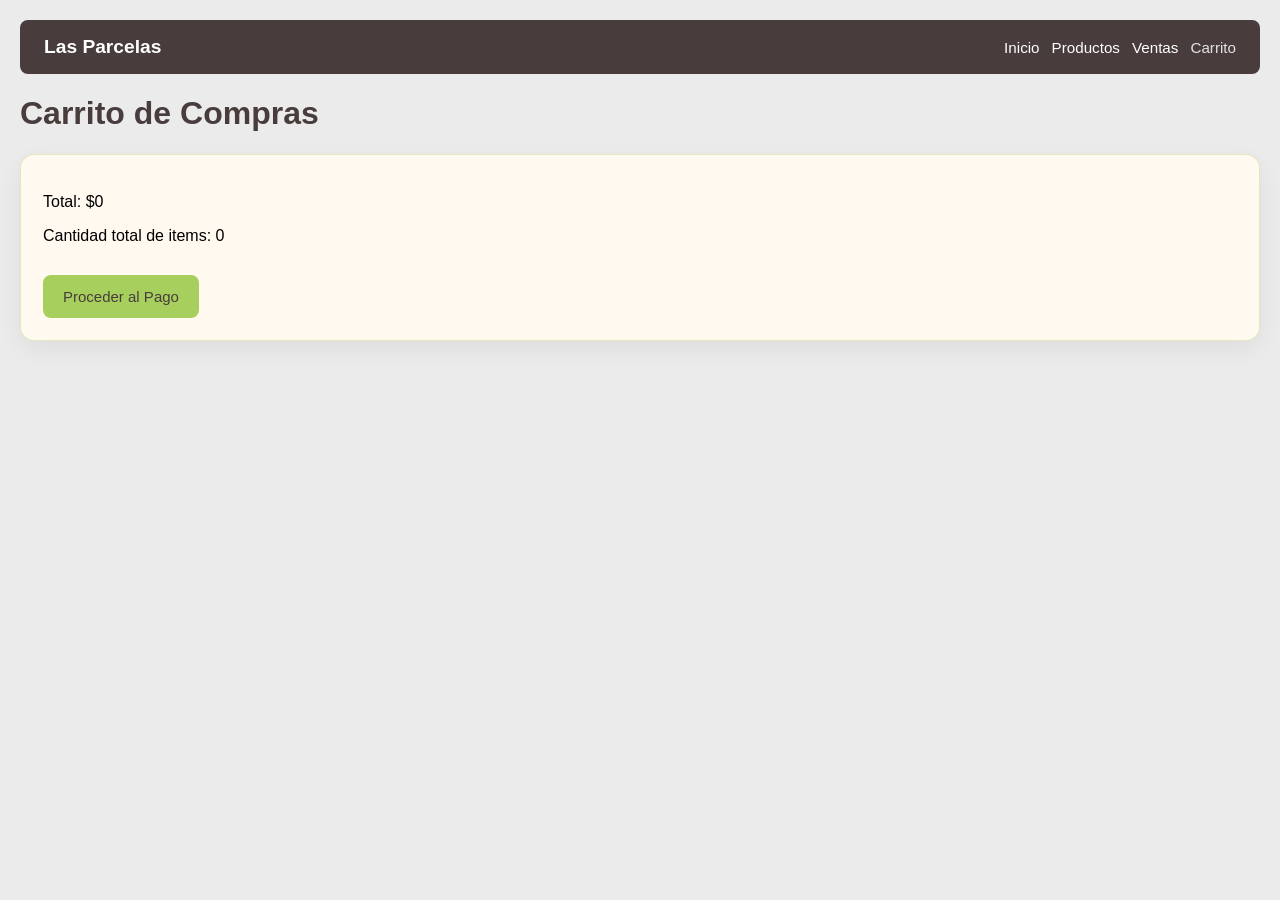
<file: carrito.html>
<!DOCTYPE html>
<html lang="es">
<head>
    <meta charset="UTF-8">
    <meta name="viewport" content="width=device-width, initial-scale=1.0">
    <title>Las parcelas - Carrito de Compras</title>

    <style>
        body {
            font-family: Arial, sans-serif;
            margin: 0;
            padding: 20px;
            background-color: #ebebeb;
        }
        h1 {
            color: #483d3c;
        }
        .cart-container {
            background-color: #fff9f0;
            padding: 22px;
            border-radius: 14px;
            box-shadow: 0 8px 24px rgba(0,0,0,0.06);
            border: 1px solid rgba(167, 207, 93, 0.35);
        }
        .cart-item {
            display: flex;
            align-items: center;
            margin-bottom: 16px;
            padding: 16px;
            background-color: #ffffff;
            border-radius: 14px;
            border: 1px solid rgba(167, 207, 93, 0.18);
            box-shadow: 0 3px 8px rgba(0,0,0,0.05);
        }
        .cart-item:last-child {
            margin-bottom: 0;
        }
        .cart-item-image {
            flex: 0 0 90px;
            margin-right: 18px;
        }
        .cart-item-image img {
            width: 90px;
            height: 90px;
            object-fit: cover;
            border-radius: 12px;
            border: 1px solid #e4d6b2;
        }
        .cart-item-details {
            flex: 1;
            display: flex;
            flex-direction: column;
            gap: 6px;
        }
        .cart-item-name {
            font-weight: bold;
            font-size: 17px;
            color: #483d3c;
        }
        .cart-item-price {
            color: #5d5d5d;
            font-size: 14px;
        }
        .quantity-controls {
            display: flex;
            align-items: center;
            gap: 8px;
            margin: 6px 0;
        }
        .btn-quantity {
            width: 32px;
            height: 32px;
            border: none;
            background-color: #A7CF5D;
            color: white;
            border-radius: 6px;
            cursor: pointer;
            font-size: 16px;
            font-weight: bold;
        }
        .quantity {
            min-width: 40px;
            text-align: center;
            font-weight: bold;
        }
        .item-total {
            font-weight: bold;
            color: #A97555;
            font-size: 16px;
        }
        .cart-container button {
            border: none;
            padding: 13px 20px;
            background-color: #A7CF5D;
            color: #483d3c;
            border-radius: 8px;
            cursor: pointer;
            font-size: 15px;
            margin-top: 14px;
        }
        .cart-container button:hover {
            background-color: #97bf48;
        }
        .btn-remove {
            background-color: #A97555;
            color: white;
            border: none;
            padding: 6px 12px;
            border-radius: 4px;
            cursor: pointer;
            font-size: 12px;
            align-self: flex-start;
            margin-top: 5px;
        }
        .main-nav {
            display: flex;
            justify-content: space-between;
            align-items: center;
            background: #483D3C;
            color: white;
            padding: 1rem 1.5rem;
            border-radius: 8px;
            margin-bottom: 20px;
        }
        .main-nav h1 {
            margin: 0;
            font-size: 1.2rem;
            color: white;
        }
        .main-nav .nav-links {
            display: flex;
            gap: 12px;
            align-items: center;
        }
        .main-nav .nav-links a {
            color: white;
            text-decoration: none;
            font-size: 0.95rem;
        }
        .main-nav .nav-links a:hover,
        .main-nav .nav-links a.active {
            opacity: 0.85;
        }
        #mensaje-exito {
            display: none;
            margin-top: 20px;
            padding: 15px;
            background-color: #f4f2e8;
            color: #483d3c;
            border: 1px solid #c3e6cb;
            border-radius: 6px;
            text-align: center;
            font-weight: bold;
            font-size: 18px;
        }
    </style>
</head>
<body>
    <nav class="main-nav">
        <h1>Las Parcelas</h1>
        <div class="nav-links">
            <a href="index.html">Inicio</a>
            <a href="productos.html">Productos</a>
            <a href="ventas.html">Ventas</a>
            <a href="carrito.html" class="active">Carrito</a>
        </div>
    </nav>
    <h1>Carrito de Compras</h1>
    <div class="cart-container">
        <ul id="cart-items"></ul>
        <p>Total: <span id="cart-total">$0</span></p>
        <p>Cantidad total de items: <span id="cart-count">0</span></p>
        <button onclick="mostrarPago()">Proceder al Pago</button>
    </div>
    <div id="pago" style="display: none;">
        <h2>Información de Pago</h2>
        <form onsubmit="finalizarCompra(); return false;">
            <label for="nombre">Nombre:</label>
            <input type="text" id="nombre" required><br>
            <label for="email">Email:</label>
            <input type="email" id="email" required><br>
            <label for="direccion">Dirección:</label>
            <input type="text" id="direccion" required><br>
            <button type="submit">Confirmar Compra</button>
        </form>
        <div id="mensaje-exito">
            ¡Pago exitoso! Gracias por tu compra. su pedido será procesado pronto.
        </div>
    </div>
    <script src="carrito.js"></script>
</body>
</html>
</file>
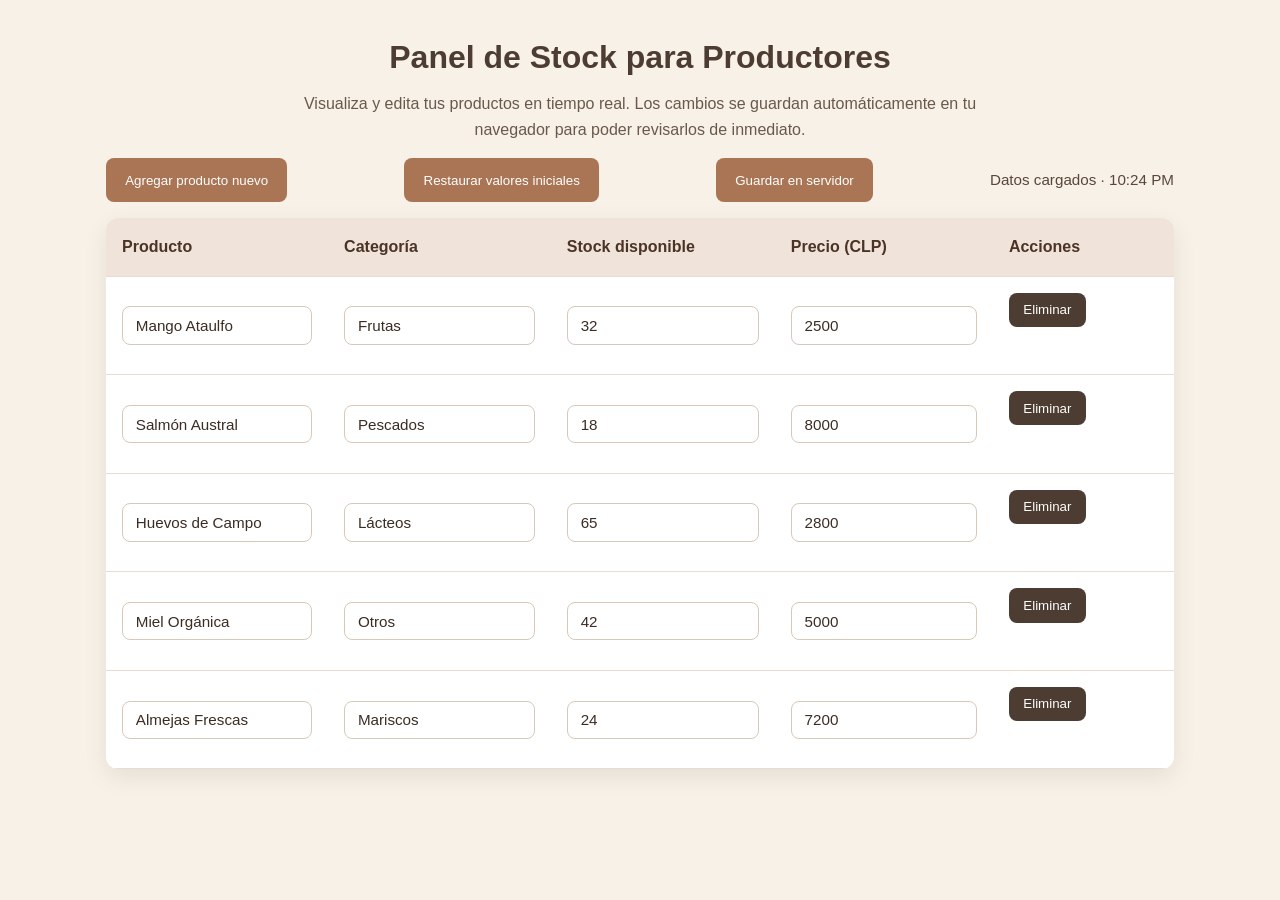
<file: ventas-producctores.html>
<!DOCTYPE html>
<html lang="es">
<head>
    <meta charset="UTF-8">
    <meta name="viewport" content="width=device-width, initial-scale=1.0">
    <title>Panel de Productores - Las Parcelas</title>
    <link rel="stylesheet" href="styles.css">
    <script src="shared-stock.js"></script>
    <style>
        body {
            background: #F7F1E7;
            color: #333;
        }
        .producer-header {
            text-align: center;
            padding: 2rem 1rem 1rem;
        }
        .producer-header h1 {
            margin: 0;
            color: #4D3C31;
        }
        .producer-header p {
            margin: 0.5rem auto 0;
            max-width: 720px;
            color: #6B584B;
        }
        .producer-panel {
            max-width: 1100px;
            margin: 0 auto;
            padding: 0 1rem 3rem;
        }
        .panel-actions {
            display: flex;
            flex-wrap: wrap;
            justify-content: space-between;
            gap: 1rem;
            margin-bottom: 1rem;
            align-items: center;
        }
        .panel-actions button {
            background: #A97555;
            color: white;
            border: none;
            padding: 0.9rem 1.2rem;
            border-radius: 8px;
            cursor: pointer;
            transition: background 0.2s ease;
        }
        .panel-actions button:hover {
            background: #8a5a44;
        }
        .panel-actions .status-text {
            color: #5a463a;
            font-size: 0.95rem;
        }
        .table-wrapper {
            overflow-x: auto;
            background: white;
            border-radius: 12px;
            box-shadow: 0 8px 24px rgba(0,0,0,0.08);
        }
        .stock-table {
            width: 100%;
            border-collapse: collapse;
            min-width: 760px;
        }
        .stock-table th,
        .stock-table td {
            padding: 1rem 1rem;
            border-bottom: 1px solid #E6DDD2;
            text-align: left;
        }
        .stock-table th {
            background: #F0E4DA;
            color: #4B3326;
            font-weight: 700;
        }
        .stock-table tbody tr:hover {
            background: #FFF5EA;
        }
        .stock-table input,
        .stock-table select {
            width: 100%;
            padding: 0.6rem 0.8rem;
            border: 1px solid #D9C8B7;
            border-radius: 8px;
            background: #fff;
            color: #3b2c24;
            font-size: 0.95rem;
        }
        .stock-table input:focus,
        .stock-table select:focus {
            outline: 2px solid #A97555;
            outline-offset: 2px;
            border-color: #A97555;
        }
        .save-chip {
            display: inline-flex;
            align-items: center;
            justify-content: center;
            padding: 0.3rem 0.7rem;
            border-radius: 999px;
            font-size: 0.85rem;
            color: white;
            background: #4E8F4B;
            opacity: 0;
            transition: opacity 0.2s ease;
        }
        .stock-table tbody tr.saved .save-chip {
            opacity: 1;
        }
        .stock-table button {
            background: #4D3C31;
            color: white;
            border: none;
            border-radius: 8px;
            padding: 0.6rem 0.9rem;
            cursor: pointer;
        }
        .stock-table button:hover {
            background: #36261c;
        }
        .empty-state {
            padding: 2rem;
            text-align: center;
            color: #816653;
        }
        @media (max-width: 760px) {
            .panel-actions {
                flex-direction: column;
                align-items: stretch;
            }
        }
    </style>
</head>
<body>
    <header class="producer-header">
        <h1>Panel de Stock para Productores</h1>
        <p>Visualiza y edita tus productos en tiempo real. Los cambios se guardan automáticamente en tu navegador para poder revisarlos de inmediato.</p>
    </header>

    <main class="producer-panel">
        <div class="panel-actions">
            <button id="add-product">Agregar producto nuevo</button>
            <button id="reset-data">Restaurar valores iniciales</button>
            <button id="save-server">Guardar en servidor</button>
            <span class="status-text" id="update-status">Última actualización: nunca</span>
        </div>

        <div class="table-wrapper">
            <table class="stock-table">
                <thead>
                    <tr>
                        <th>Producto</th>
                        <th>Categoría</th>
                        <th>Stock disponible</th>
                        <th>Precio (CLP)</th>
                        <th>Acciones</th>
                    </tr>
                </thead>
                <tbody id="stock-table-body"></tbody>
            </table>
            <div class="empty-state" id="empty-state" style="display:none;">
                No hay productos definidos. Agrega uno para comenzar.
            </div>
        </div>
    </main>

    <script>
        const tableBody = document.getElementById('stock-table-body');
        const updateStatusText = document.getElementById('update-status');
        const emptyState = document.getElementById('empty-state');

        function setStatus(message) {
            const time = new Date().toLocaleTimeString([], { hour: '2-digit', minute: '2-digit' });
            updateStatusText.textContent = `${message} · ${time}`;
        }

        async function saveToServer(products) {
            const ok = await saveProducts(products, { server: true });
            setStatus(ok ? 'Guardado en servidor' : 'Guardado local; servidor no disponible');
        }

        function formatPrice(value) {
            return new Intl.NumberFormat('es-CL', { style: 'currency', currency: 'CLP', maximumFractionDigits: 0 }).format(value);
        }

        function renderTable() {
            const products = loadProducts();
            tableBody.innerHTML = '';

            if (!products.length) {
                emptyState.style.display = 'block';
                return;
            }

            emptyState.style.display = 'none';

            products.forEach(product => {
                const row = document.createElement('tr');
                const content = `
                    <td><input type="text" data-field="name" data-id="${product.id}" value="${product.name}" /></td>
                    <td><input type="text" data-field="category" data-id="${product.id}" value="${product.category}" /></td>
                    <td><input type="number" min="0" step="1" data-field="stock" data-id="${product.id}" value="${product.stock}" /></td>
                    <td><input type="number" min="0" step="100" data-field="price" data-id="${product.id}" value="${product.price}" /></td>
                    <td>
                        <button type="button" data-action="delete" data-id="${product.id}">Eliminar</button>
                        <div class="save-chip">Guardado</div>
                    </td>
                `;
                row.innerHTML = content;
                tableBody.appendChild(row);
            });

            tableBody.querySelectorAll('input').forEach(input => {
                input.addEventListener('input', handleInputChange);
            });

            tableBody.querySelectorAll('button[data-action="delete"]').forEach(button => {
                button.addEventListener('click', handleDeleteProduct);
            });
        }

        function handleInputChange(event) {
            const input = event.target;
            const id = Number(input.dataset.id);
            const field = input.dataset.field;
            const products = loadProducts();
            const product = products.find(item => item.id === id);

            if (!product) return;

            if (field === 'stock') {
                product.stock = Math.max(0, Number(input.value) || 0);
            } else if (field === 'price') {
                product.price = Math.max(0, Number(input.value) || 0);
            } else {
                product[field] = input.value;
            }

            saveProducts(products);
            setStatus('Guardado automáticamente');
            showSavedIndicator(id);
        }

        function showSavedIndicator(id) {
            const buttonCell = tableBody.querySelector(`button[data-id="${id}"]`);
            if (!buttonCell) return;
            const chip = buttonCell.parentElement.querySelector('.save-chip');
            if (!chip) return;
            chip.style.opacity = '1';
            setTimeout(() => {
                chip.style.opacity = '0';
            }, 1200);
        }

        function handleDeleteProduct(event) {
            const id = Number(event.target.dataset.id);
            let products = loadProducts();
            products = products.filter(item => item.id !== id);
            saveProducts(products);
            renderTable();
        }

        function addProduct() {
            const products = loadProducts();
            const nextId = products.length ? Math.max(...products.map(item => item.id)) + 1 : 1;
            products.push({ id: nextId, name: 'Nuevo producto', category: 'Categoria', stock: 0, price: 0 });
            saveProducts(products);
            renderTable();
            setStatus('Producto agregado');
        }

        function resetData() {
            resetProducts();
            renderTable();
            setStatus('Valores restaurados');
        }

        document.getElementById('add-product').addEventListener('click', addProduct);
        document.getElementById('reset-data').addEventListener('click', resetData);
        document.getElementById('save-server').addEventListener('click', () => {
            const products = loadProducts();
            saveToServer(products);
        });

        renderTable();
        setStatus('Datos cargados');

    </script>
</body>
</html>
</file>
<file: styles.css>
/* Paleta de colores
   - #F9EBC4 (crema/beige claro) - Fondo principal
   - #A7CF5D (verde lima) - Acentos, botones, elementos destacados
   - #A97555 (terracota) - Elementos secundarios, bordes
   - #483D3C (marrón oscuro) - Texto, pies de página
*/

/* Estilos generales */
* {
    margin: 0;
    padding: 0;
    box-sizing: border-box;
    font-family: 'Arial', sans-serif;
}

body {
    background-color: #F9EBC4;
    color: #483D3C;
    line-height: 1.6;
}

h1, h2, h3, h4, h5, h6 {
    color: #483D3C;
    margin-bottom: 1rem;
}

a {
    text-decoration: none;
    color: #483D3C;
    transition: color 0.3s ease;
}

a:hover {
    color: #A97555;
}

button, .btn-details, .btn-category, .btn-submit {
    background-color: #A7CF5D;
    color: #483D3C;
    border: none;
    padding: 8px 16px;
    border-radius: 4px;
    cursor: pointer;
    transition: background-color 0.3s ease;
}

a {
    text-decoration: none;
    color: #483D3C;
    transition: color 0.3s ease;
}

button:hover, .btn-details:hover, .btn-category:hover, .btn-submit:hover {
    background-color: #96bd4c;
}

section {
    padding: 2rem 1rem;
    margin-bottom: 2rem;
}

section h2 {
    text-align: center;
    margin-bottom: 2rem;
    position: relative;
    padding-bottom: 0.5rem;
}

section h2::after {
    content: '';
    position: absolute;
    bottom: 0;
    left: 50%;
    transform: translateX(-50%);
    width: 100px;
    height: 3px;
    background-color: #A7CF5D;
}

/* Menú de navegación */
.main-nav {
    display: flex;
    justify-content: space-between;
    align-items: center;
    padding: 1rem 2rem;
    background-color: #483D3C;
    color: #F9EBC4;
    position: relative;
}

.logo h1 {
    color: #F9EBC4;
    font-size: 1.8rem;
    margin: 0;
    flex: 1;
}

.nav-links {
    display: flex;
    gap: 1.5rem;
    justify-content: center;
    flex: 2;
    margin: 0 1rem;
}

.nav-links a {
    color: #F9EBC4;
    font-weight: bold;
    padding: 0.5rem;
}

.nav-links a:hover, .nav-links a.active {
    color: #A7CF5D;
}

/* Botón de cuenta */
.account-button {
    display: inline-flex;
    align-items: center;
    gap: 0.4rem;
    padding: 0.5rem 0.9rem;
    background: #A7CF5D;
    color: #483D3C;
    border-radius: 999px;
    cursor: pointer;
    transition: all 0.2s ease;
    text-decoration: none;
    border: none;
    font-size: 0.95rem;
    font-weight: 600;
    margin-left: 1rem;
}

.account-button:hover {
    background: #96bd4c;
}

.account-button.logged-in {
    background: #A7CF5D;
}

.account-button img {
    width: 20px;
    height: 20px;
    object-fit: contain;
    flex-shrink: 0;
}

#user-status {
    font-weight: 500;
    white-space: nowrap;
}


/* Notificaciones de éxito */
.success-notification {
    position: fixed;
    top: 20px;
    right: 20px;
    background: #28a745;
    color: white;
    padding: 1rem 1.5rem;
    border-radius: 8px;
    box-shadow: 0 4px 12px rgba(0, 0, 0, 0.15);
    z-index: 10000;
    transform: translateX(100%);
    transition: transform 0.3s ease;
    max-width: 300px;
}

.success-notification.show {
    transform: translateX(0);
}

.notification-content {
    display: flex;
    align-items: center;
    gap: 0.75rem;
}

.notification-icon {
    font-size: 1.2rem;
}

.notification-text {
    font-weight: 500;
    font-size: 0.9rem;
}

/* Modal de autenticación */
.auth-modal {
    display: none;
    position: fixed;
    top: 0;
    left: 0;
    width: 100%;
    height: 100%;
    background-color: rgba(0, 0, 0, 0.6);
    z-index: 1000;
    justify-content: center;
    align-items: center;
    backdrop-filter: blur(2px);
}

.auth-modal.active {
    display: flex;
}

.auth-modal-content {
    background-color: white;
    border-radius: 12px;
    box-shadow: 0 10px 40px rgba(0, 0, 0, 0.2);
    width: 100%;
    max-width: 450px;
    max-height: 90vh;
    position: relative;
    display: flex;
    flex-direction: column;
    animation: modalSlideIn 0.3s ease-out;
}

@keyframes modalSlideIn {
    from {
        opacity: 0;
        transform: translateY(-20px) scale(0.95);
    }
    to {
        opacity: 1;
        transform: translateY(0) scale(1);
    }
}

.close-auth-modal {
    position: absolute;
    top: 1rem;
    right: 1rem;
    background: none;
    border: none;
    font-size: 1.5rem;
    cursor: pointer;
    color: #666;
    z-index: 1001;
    width: 30px;
    height: 30px;
    border-radius: 50%;
    display: flex;
    align-items: center;
    justify-content: center;
    transition: all 0.2s ease;
}

.close-auth-modal:hover {
    background: #f5f5f5;
    color: #333;
}

/* Pestañas de autenticación */
.auth-tabs {
    display: flex;
    border-bottom: 1px solid #eee;
    background: #f8f9fa;
}

.auth-tab {
    flex: 1;
    padding: 1rem;
    background: none;
    border: none;
    border-bottom: 3px solid transparent;
    cursor: pointer;
    font-size: 1rem;
    font-weight: 600;
    color: #666;
    transition: all 0.3s ease;
    position: relative;
}

.auth-tab.active {
    color: #A97555;
    border-bottom-color: #A97555;
    background: white;
}

.auth-tab:hover:not(.active) {
    color: #A97555;
    background: rgba(169, 117, 85, 0.05);
}

.auth-tab-content {
    display: none;
    max-height: calc(90vh - 120px); /* Altura máxima considerando las pestañas y padding */
    overflow-y: auto;
    padding: 0;
}

.auth-tab-content.active {
    display: block;
}

/* Formularios de autenticación */
.auth-form {
    padding: 2rem 1.5rem;
}

.auth-form h2 {
    text-align: center;
    margin-bottom: 0.5rem;
    color: #483D3C;
    font-size: 1.5rem;
}

.auth-subtitle {
    text-align: center;
    color: #666;
    margin-bottom: 2rem;
    font-size: 0.9rem;
}

.form-row {
    display: flex;
    gap: 1rem;
}

.form-row .form-group {
    flex: 1;
}

.form-group {
    margin-bottom: 1.5rem;
}

.form-group label {
    display: block;
    margin-bottom: 0.5rem;
    color: #483D3C;
    font-weight: 500;
    font-size: 0.9rem;
}

.form-group input {
    width: 100%;
    padding: 0.875rem 1rem;
    border: 2px solid #e1e5e9;
    border-radius: 8px;
    font-size: 1rem;
    box-sizing: border-box;
    transition: all 0.3s ease;
    background: #fafbfc;
}

.form-group input:focus {
    outline: none;
    border-color: #A97555;
    background: white;
    box-shadow: 0 0 0 3px rgba(169, 117, 85, 0.1);
}

.form-group input:invalid:not(:placeholder-shown) {
    border-color: #dc3545;
}

.error-message {
    color: #dc3545;
    font-size: 0.8rem;
    margin-top: 0.25rem;
    min-height: 1rem;
}

/* Input de contraseña */
.password-input {
    position: relative;
}

.toggle-password {
    position: absolute;
    right: 0.75rem;
    top: 50%;
    transform: translateY(-50%);
    background: none;
    border: none;
    cursor: pointer;
    color: #666;
    font-size: 1.2rem;
    padding: 0.25rem;
    border-radius: 4px;
    transition: all 0.2s ease;
}

.toggle-password:hover {
    background: rgba(0, 0, 0, 0.05);
}

/* Opciones del formulario */
.form-options {
    display: flex;
    justify-content: space-between;
    align-items: center;
    margin-bottom: 1.5rem;
}

.checkbox-label {
    display: flex;
    align-items: center;
    cursor: pointer;
    font-size: 0.9rem;
    color: #666;
}

.checkbox-label input[type="checkbox"] {
    margin-right: 0.5rem;
    accent-color: #A97555;
}

.checkbox-label.terms {
    align-items: flex-start;
    line-height: 1.4;
}

.checkbox-label.terms input[type="checkbox"] {
    margin-top: 0.125rem;
}

.terms-link {
    color: #A97555;
    text-decoration: none;
}

.terms-link:hover {
    text-decoration: underline;
}

.forgot-password {
    color: #A97555;
    text-decoration: none;
    font-size: 0.9rem;
    font-weight: 500;
}

.forgot-password:hover {
    text-decoration: underline;
}

/* Medidor de fuerza de contraseña */
.password-strength {
    margin-top: 0.5rem;
}

.strength-meter {
    height: 4px;
    background: #e1e5e9;
    border-radius: 2px;
    overflow: hidden;
    margin-bottom: 0.25rem;
}

.strength-fill {
    height: 100%;
    width: 0%;
    transition: all 0.3s ease;
    border-radius: 2px;
}

.strength-fill.weak {
    background: #dc3545;
    width: 33%;
}

.strength-fill.medium {
    background: #ffc107;
    width: 66%;
}

.strength-fill.strong {
    background: #28a745;
    width: 100%;
}

.strength-text {
    font-size: 0.8rem;
    color: #666;
}

/* Botones de autenticación */
.btn-auth {
    width: 100%;
    padding: 0.875rem 1.5rem;
    background: linear-gradient(135deg, #A97555 0%, #8b5d45 100%);
    color: white;
    border: none;
    border-radius: 8px;
    font-size: 1rem;
    font-weight: 600;
    cursor: pointer;
    transition: all 0.3s ease;
    display: flex;
    align-items: center;
    justify-content: center;
    gap: 0.5rem;
    position: relative;
    overflow: hidden;
}

.btn-auth:hover:not(:disabled) {
    transform: translateY(-1px);
    box-shadow: 0 4px 12px rgba(169, 117, 85, 0.3);
}

.btn-auth:disabled {
    opacity: 0.7;
    cursor: not-allowed;
    transform: none;
}

.btn-spinner {
    width: 16px;
    height: 16px;
    border: 2px solid rgba(255, 255, 255, 0.3);
    border-top: 2px solid white;
    border-radius: 50%;
    animation: spin 1s linear infinite;
}

@keyframes spin {
    0% { transform: rotate(0deg); }
    100% { transform: rotate(360deg); }
}

/* Footer de autenticación */
.auth-footer {
    text-align: center;
    margin-top: 2rem;
    padding-top: 1.5rem;
    border-top: 1px solid #eee;
}

.auth-footer p {
    color: #666;
    font-size: 0.9rem;
    margin: 0;
}

.switch-tab {
    color: #A97555;
    text-decoration: none;
    font-weight: 600;
}

.switch-tab:hover {
    text-decoration: underline;
}

/* Perfil de usuario */
.user-profile {
    padding: 2rem 1.5rem;
}

.profile-header {
    display: flex;
    align-items: center;
    margin-bottom: 2rem;
    padding-bottom: 1.5rem;
    border-bottom: 1px solid #eee;
}

.profile-avatar {
    width: 60px;
    height: 60px;
    border-radius: 50%;
    overflow: hidden;
    margin-right: 1rem;
    border: 3px solid #A97555;
}

.profile-avatar img {
    width: 100%;
    height: 100%;
    object-fit: cover;
}

.profile-info h3 {
    margin: 0 0 0.25rem 0;
    color: #483D3C;
    font-size: 1.2rem;
}

.profile-info p {
    margin: 0;
    color: #666;
    font-size: 0.9rem;
}

.profile-menu {
    display: flex;
    flex-direction: column;
}

.profile-menu-item {
    display: flex;
    align-items: center;
    padding: 1rem;
    text-decoration: none;
    color: #483D3C;
    border-radius: 8px;
    transition: all 0.2s ease;
    margin-bottom: 0.25rem;
}

.profile-menu-item:hover {
    background: #f8f9fa;
    color: #A97555;
}

.menu-icon {
    margin-right: 1rem;
    font-size: 1.2rem;
}

/* Responsive */
@media (max-width: 480px) {
    .auth-modal-content {
        margin: 1rem;
        max-width: none;
        width: calc(100% - 2rem);
    }
    
    .form-row {
        flex-direction: column;
        gap: 0;
    }
    
    .auth-form {
        padding: 1.5rem 1rem;
    }
}

/* Modal del carrito */
.cart-modal {
    display: none;
    position: fixed;
    top: 0;
    left: 0;
    width: 100%;
    height: 100%;
    background-color: rgba(0, 0, 0, 0.5);
    z-index: 1000;
    justify-content: center;
    align-items: center;
}

.cart-modal.active {
    display: flex;
}

.cart-modal-content {
    background-color: white;
    border-radius: 8px;
    box-shadow: 0 2px 10px rgba(0, 0, 0, 0.2);
    width: 90%;
    max-width: 500px;
    max-height: 80vh;
    position: relative;
    display: flex;
    flex-direction: column;
}

.cart-modal-content h2 {
    text-align: center;
    margin: 1rem 0;
    color: #483D3C;
    padding: 0 3rem;
}

.close-cart-modal {
    position: absolute;
    top: 1rem;
    right: 1rem;
    background: none;
    border: none;
    font-size: 1.5rem;
    cursor: pointer;
    color: #666;
    z-index: 1001;
}

.close-cart-modal:hover {
    color: #333;
}

.cart-modal-items {
    flex: 1;
    overflow-y: auto;
    padding: 0 1.5rem;
    max-height: 400px;
}

.cart-item-modal {
    display: flex;
    align-items: center;
    padding: 1rem 0;
    border-bottom: 1px solid #eee;
}

.cart-item-modal:last-child {
    border-bottom: none;
}

.cart-item-modal-image {
    width: 60px;
    height: 60px;
    border-radius: 4px;
    overflow: hidden;
    margin-right: 1rem;
    flex-shrink: 0;
}

.cart-item-modal-image img {
    width: 100%;
    height: 100%;
    object-fit: cover;
}

.cart-item-modal-details {
    flex: 1;
    min-width: 0;
}

.cart-item-modal-name {
    font-weight: bold;
    color: #483D3C;
    margin-bottom: 0.25rem;
    font-size: 0.9rem;
    overflow: hidden;
    text-overflow: ellipsis;
    white-space: nowrap;
}

.cart-item-modal-price {
    color: #A97555;
    font-weight: bold;
    font-size: 0.85rem;
}

.cart-item-modal-quantity {
    display: flex;
    align-items: center;
    margin-top: 0.5rem;
}

.btn-quantity-modal {
    width: 24px;
    height: 24px;
    border: 1px solid #ddd;
    background: white;
    cursor: pointer;
    display: flex;
    align-items: center;
    justify-content: center;
    font-size: 0.8rem;
    color: #666;
}

.btn-quantity-modal:hover {
    background: #f5f5f5;
}

.cart-item-modal-quantity-value {
    margin: 0 0.5rem;
    min-width: 20px;
    text-align: center;
    font-weight: bold;
}

.btn-remove-item {
    background: #dc3545;
    color: white;
    border: none;
    border-radius: 4px;
    padding: 0.25rem 0.5rem;
    cursor: pointer;
    font-size: 0.75rem;
    margin-left: 0.5rem;
}

.btn-remove-item:hover {
    background: #c82333;
}

.cart-modal-footer {
    border-top: 1px solid #eee;
    padding: 1.5rem;
    background: #f9f9f9;
}

.cart-total {
    text-align: center;
    margin-bottom: 1rem;
    font-size: 1.2rem;
}

.cart-modal-buttons {
    display: flex;
    gap: 0.5rem;
    justify-content: center;
}

.btn-secondary {
    background: #6c757d;
    color: white;
    border: none;
    padding: 0.75rem 1rem;
    border-radius: 4px;
    cursor: pointer;
    text-decoration: none;
    display: inline-block;
    text-align: center;
}

.btn-secondary:hover {
    background: #5a6268;
}

.btn-primary {
    background: #A97555;
    color: white;
    border: none;
    padding: 0.75rem 1rem;
    border-radius: 4px;
    cursor: pointer;
    text-decoration: none;
    display: inline-block;
    text-align: center;
}

.btn-primary:hover {
    background: #8b5d45;
}

/* Pestañas del modal del carrito */
.cart-tabs {
    display: flex;
    border-bottom: 1px solid #eee;
    margin-bottom: 1rem;
}

.cart-tab {
    flex: 1;
    padding: 0.75rem 1rem;
    background: none;
    border: none;
    border-bottom: 2px solid transparent;
    cursor: pointer;
    font-size: 1rem;
    color: #666;
    transition: all 0.3s ease;
}

.cart-tab.active {
    color: #A97555;
    border-bottom-color: #A97555;
    font-weight: bold;
}

.cart-tab:hover {
    color: #A97555;
}

.cart-tab-content {
    display: none;
    flex-direction: column;
}

.cart-tab-content.active {
    display: flex;
}

/* Formulario de pago */
.payment-form {
    padding: 0 1.5rem 1.5rem;
    max-height: 60vh;
    overflow-y: auto;
}

.payment-form h3 {
    color: #483D3C;
    margin-bottom: 1.5rem;
    text-align: center;
}

.form-section {
    margin-bottom: 1.5rem;
    padding: 1rem;
    background: #f9f9f9;
    border-radius: 6px;
}

.form-section h4 {
    color: #A97555;
    margin-bottom: 1rem;
    font-size: 1rem;
}

.form-group {
    margin-bottom: 1rem;
}

.form-group label {
    display: block;
    margin-bottom: 0.5rem;
    color: #483D3C;
    font-weight: 500;
}

.form-group input,
.form-group select {
    width: 100%;
    padding: 0.75rem;
    border: 1px solid #ddd;
    border-radius: 4px;
    font-size: 1rem;
    box-sizing: border-box;
}

.form-group input:focus,
.form-group select:focus {
    outline: none;
    border-color: #A97555;
    box-shadow: 0 0 0 2px rgba(169, 117, 85, 0.1);
}

.form-row {
    display: flex;
    gap: 0.5rem;
}

.form-row .form-group {
    flex: 1;
}

/* Métodos de pago */
.payment-methods {
    display: flex;
    flex-direction: column;
    gap: 0.5rem;
}

.payment-method {
    display: flex;
    align-items: center;
    padding: 0.75rem;
    border: 1px solid #ddd;
    border-radius: 4px;
    cursor: pointer;
    transition: all 0.3s ease;
}

.payment-method:hover {
    border-color: #A97555;
    background: #fef9f5;
}

.payment-method input[type="radio"] {
    margin-right: 0.75rem;
    accent-color: #A97555;
}

.payment-method span {
    font-weight: 500;
    color: #483D3C;
}

.card-details {
    margin-top: 1rem;
    padding: 1rem;
    background: white;
    border: 1px solid #eee;
    border-radius: 4px;
}

/* Resumen del pedido */
.order-summary {
    background: white;
    padding: 1rem;
    border-radius: 4px;
}

.summary-row {
    display: flex;
    justify-content: space-between;
    margin-bottom: 0.5rem;
    font-size: 0.9rem;
}

.summary-row.total {
    border-top: 1px solid #eee;
    padding-top: 0.5rem;
    font-size: 1rem;
    color: #A97555;
}

/* Acciones de pago */
.payment-actions {
    display: flex;
    gap: 0.5rem;
    justify-content: center;
    margin-top: 1rem;
}

/* Animación de bump para el botón del carrito */
.bump {
    animation: bump 0.3s ease-out;
}

@keyframes bump {
    0% { transform: scale(1); }
    50% { transform: scale(1.1); }
    100% { transform: scale(1); }
}

/* recorta sin deformar */
.category-card img {
    width: 100%;
    height: 120px;
    object-fit: cover; 
}

.category-card img {
    width: 80px;
    height: 80px;
    border-radius: 50%;
    object-fit: cover;
    margin: 10px auto;
    display: block;
}

.category-card img {
    width: 100%;
    height: 140px;
    object-fit: cover;
    border-radius: 6px;
}

/* NAV */
/* Elimina reglas duplicadas para mantener el estilo del carrito */

.nav-links a {
    color: white;
    margin: 0 10px;
    text-decoration: none;
}


/* ICONOS */
.nav-icons {
    display: flex;
    gap: 10px;
    align-items: center;
}

/* Contenedor del carrito */
.cart-button {
    width: 40px;
    height: 40px;
    background-color: #ffffff;
    border-radius: 50%;
    display: flex;
    align-items: center;
    justify-content: center;
    position: relative;
}

/* Imagen del carrito */
.cart-button img {
    width: 25px;
    height: 25px;
    object-fit: contain;
}

/* CONTADOR */
#cart-count {
    position: absolute;
    top: -5px;
    right: -5px;
    background: #A97555;
    color: rgb(75, 185, 99);
    font-size: 12px;
    width: 18px;
    height: 18px;
    border-radius: 50%;
    display: flex;
    align-items: center;
    justify-content: center;
}

/* CUENTA */
.account-button {
    background: #A7CF5D;
    min-width: 40px;
    height: 40px;
    padding: 0 12px;
    border-radius: 999px;
    display: inline-flex;
    justify-content: center;
    align-items: center;
    text-decoration: none;
    color: #483D3C;
}

.account-button img {
    width: 22px;
    height: 22px;
    object-fit: contain;
}

.account-button span {
    margin-left: 0.5rem;
    font-size: 0.9rem;
}

/* PRODUCTO */
.product-card {
    background: white;
    width: 250px;
    padding: 1rem;
    margin: 2rem;
    border-radius: 8px;
}

.product-card img {
    width: 100%;
}

/* BOTÓN */
.btn-add-cart {
    background: #A7CF5D;
    border: none;
    padding: 8px;
    width: 100%;
    cursor: pointer;
}

/* ANIMACIÓN */
.cart-button.bump {
    animation: bump 0.3s;
}

@keyframes bump {
    0% {transform: scale(1);}
    50% {transform: scale(1.2);}
    100% {transform: scale(1);}
}

/* Encabezado principal */
.main-header {
    background-color: #A97555;
    color: #F9EBC4;
    padding: 3rem 1rem;
    text-align: center;
    margin-bottom: 2rem;
}

.header-content h1 {
    color: #F9EBC4;
    font-size: 2.5rem;
    margin-bottom: 1rem;
}

.header-content p {
    font-size: 1.2rem;
    max-width: 800px;
    margin: 0 auto;
}

/* Barra de búsqueda */
.search-section {
    background-color: #F9EBC4;
    padding: 1.5rem;
    margin-bottom: 2rem;
}

.search-container {
    display: flex;
    max-width: 800px;
    margin: 0 auto;
    gap: 0.5rem;
}

.search-container input, .search-container select {
    padding: 0.8rem;
    border: 1px solid #A97555;
    border-radius: 4px;
}

.search-container input {
    flex-grow: 1;
}

/* Productos destacados */
.product-grid {
    display: grid;
    grid-template-columns: repeat(auto-fill, minmax(300px, 1fr));
    gap: 2rem;
    margin-top: 2rem;
}

.product-card {
    background-color: white;
    border-radius: 8px;
    overflow: hidden;
    box-shadow: 0 2px 5px rgba(0, 0, 0, 0.1);
    transition: transform 0.3s ease;
}

.product-card:hover {
    transform: translateY(-5px);
}

.product-image img {
    width: 100%;
    height: 200px;
    object-fit: cover;
}

.product-info {
    padding: 1.5rem;
}

.product-price {
    color: #A97555;
    font-weight: bold;
    margin: 0.5rem 0;
}

.product-description {
    margin-bottom: 1rem;
    color: #666;
}

/* Categorías de productos */
.categories-container {
    display: grid;
    grid-template-columns: repeat(auto-fill, minmax(250px, 1fr));
    gap: 2rem;
    margin-top: 2rem;
}

.category-card {
    background-color: white;
    border-radius: 8px;
    overflow: hidden;
    box-shadow: 0 2px 5px rgba(0, 0, 0, 0.1);
    text-align: center;
    padding-bottom: 1rem;
}

.category-card h3 {
    background-color: #A7CF5D;
    color: #483D3C;
    padding: 0.8rem;
    margin: 0;
}

.category-card img {
    width: 100%;
    height: 150px;
    object-fit: cover;
}

.category-examples {
    list-style: none;
    padding: 1rem;
    text-align: left;
}

.category-examples li {
    padding: 0.3rem 0;
    border-bottom: 1px solid #f0f0f0;
}

.btn-category {
    display: inline-block;
    margin-top: 1rem;
}

.product-card {
    display: flex;
    flex-direction: column;
    justify-content: space-between;
    height: 100%; /* todas iguales */
}

.product-image img {
    width: 100%;
    height: 180px; /* MISMO tamaño para todas */
    object-fit: cover;
}

.product-info {
    flex: 1; /* ocupa el espacio disponible */
    display: flex;
    flex-direction: column;
    justify-content: space-between;
}

.product-description {
    min-height: 40px; /* evita que unas queden más altas */
}

.product-grid {
    display: grid;
    grid-template-columns: repeat(auto-fill, minmax(250px, 1fr));
    gap: 1.5rem;
    align-items: stretch; /* clave */
}

/* Ofertas especiales */
.offers-container {
    display: grid;
    grid-template-columns: repeat(auto-fill, minmax(300px, 1fr));
    gap: 2rem;
    margin-top: 2rem;
}

.offer-card {
    background-color: white;
    border-radius: 8px;
    overflow: hidden;
    box-shadow: 0 2px 5px rgba(0, 0, 0, 0.1);
    position: relative;
}

.offer-badge {
    position: absolute;
    top: 10px;
    right: 10px;
    background-color: #A97555;
    color: white;
    padding: 0.3rem 0.8rem;
    border-radius: 4px;
    font-weight: bold;
    font-size: 0.8rem;
}

.offer-card img {
    width: 100%;
    height: 200px;
    object-fit: cover;
}

.offer-info {
    padding: 1.5rem;
}

.original-price {
    text-decoration: line-through;
    color: #999;
    margin: 0;
}

.offer-price {
    color: #A97555;
    font-weight: bold;
    font-size: 1.2rem;
    margin: 0.3rem 0 0.8rem;
}

/* Vendedores a Cargo */
.vendors-section {
    background-color: #F9EBC4;
    padding: 3rem 1rem;
}

.vendors-container {
    display: grid;
    grid-template-columns: repeat(auto-fill, minmax(300px, 1fr));
    gap: 2rem;
    margin-top: 2rem;
}

.vendor-card {
    background-color: white;
    border-radius: 8px;
    overflow: hidden;
    box-shadow: 0 2px 5px rgba(0, 0, 0, 0.1);
    transition: transform 0.3s ease;
}

.vendor-card:hover {
    transform: translateY(-5px);
}

.vendor-image img {
    width: 100%;
    height: 200px;
    object-fit: cover;
}

.vendor-info {
    padding: 1.5rem;
}

.vendor-role {
    color: #A97555;
    font-weight: bold;
    margin: 0.5rem 0;
}

.vendor-description {
    margin-bottom: 1rem;
    color: #483D3C;
}

.vendor-categories {
    display: flex;
    flex-wrap: wrap;
    gap: 0.5rem;
    margin-bottom: 1rem;
}

.category-tag {
    background-color: #A7CF5D;
    color: #483D3C;
    padding: 0.3rem 0.8rem;
    border-radius: 4px;
    font-size: 0.8rem;
    font-weight: bold;
}

.btn-contact {
    background-color: #A97555;
    color: white;
    border: none;
    padding: 0.5rem 1rem;
    border-radius: 4px;
    cursor: pointer;
    transition: background-color 0.3s ease;
}

.btn-contact:hover {
    background-color: #8c6146;
}

/* Contacto */
.contact-container {
    display: grid;
    grid-template-columns: 1fr 1fr;
    gap: 2rem;
    margin-top: 2rem;
}

.contact-info, .contact-form {
    background-color: white;
    padding: 2rem;
    border-radius: 8px;
    box-shadow: 0 2px 5px rgba(0, 0, 0, 0.1);
}

.contact-info p {
    margin-bottom: 1rem;
}

.form-group {
    margin-bottom: 1.5rem;
}

.form-group label {
    display: block;
    margin-bottom: 0.5rem;
    font-weight: bold;
}

.form-group input, .form-group textarea {
    width: 100%;
    padding: 0.8rem;
    border: 1px solid #ddd;
    border-radius: 4px;
}

/* Pie de página */
.main-footer {
    background-color: #483D3C;
    color: #F9EBC4;
    padding: 3rem 1rem 1rem;
}

.footer-content {
    display: grid;
    grid-template-columns: repeat(auto-fit, minmax(200px, 1fr));
    gap: 2rem;
    max-width: 1200px;
    margin: 0 auto;
}

.footer-logo h2 {
    color: #F9EBC4;
    margin-bottom: 0.5rem;
}

.footer-links h3, .footer-categories h3, .footer-social h3 {
    color: #A7CF5D;
    margin-bottom: 1rem;
}

.footer-links ul, .footer-categories ul {
    list-style: none;
}

.footer-links li, .footer-categories li {
    margin-bottom: 0.5rem;
}

.footer-links a, .footer-categories a, .social-icon {
    color: #F9EBC4;
}

.footer-links a:hover, .footer-categories a:hover, .social-icon:hover {
    color: #A7CF5D;
}

.social-icons {
    display: flex;
    gap: 1rem;
}

.footer-bottom {
    text-align: center;
    padding-top: 2rem;
    margin-top: 2rem;
    border-top: 1px solid rgba(249, 235, 196, 0.2);
}

/* Responsive */
@media (max-width: 768px) {
    .main-nav {
        flex-direction: column;
        padding: 1rem;
    }
    
    .logo h1 {
        text-align: center;
        margin-bottom: 0.5rem;
    }
    
    .nav-links {
        margin: 1rem 0;
        justify-content: center;
    }
    
    .account-button {
        justify-content: center;
        margin-top: 0.5rem;
    }
    
    .search-container {
        flex-direction: column;
    }
    
    .contact-container {
        grid-template-columns: 1fr;
    }
    
    .product-grid, .categories-container, .offers-container, .vendors-container {
        grid-template-columns: 1fr;
    }
}
</file>
